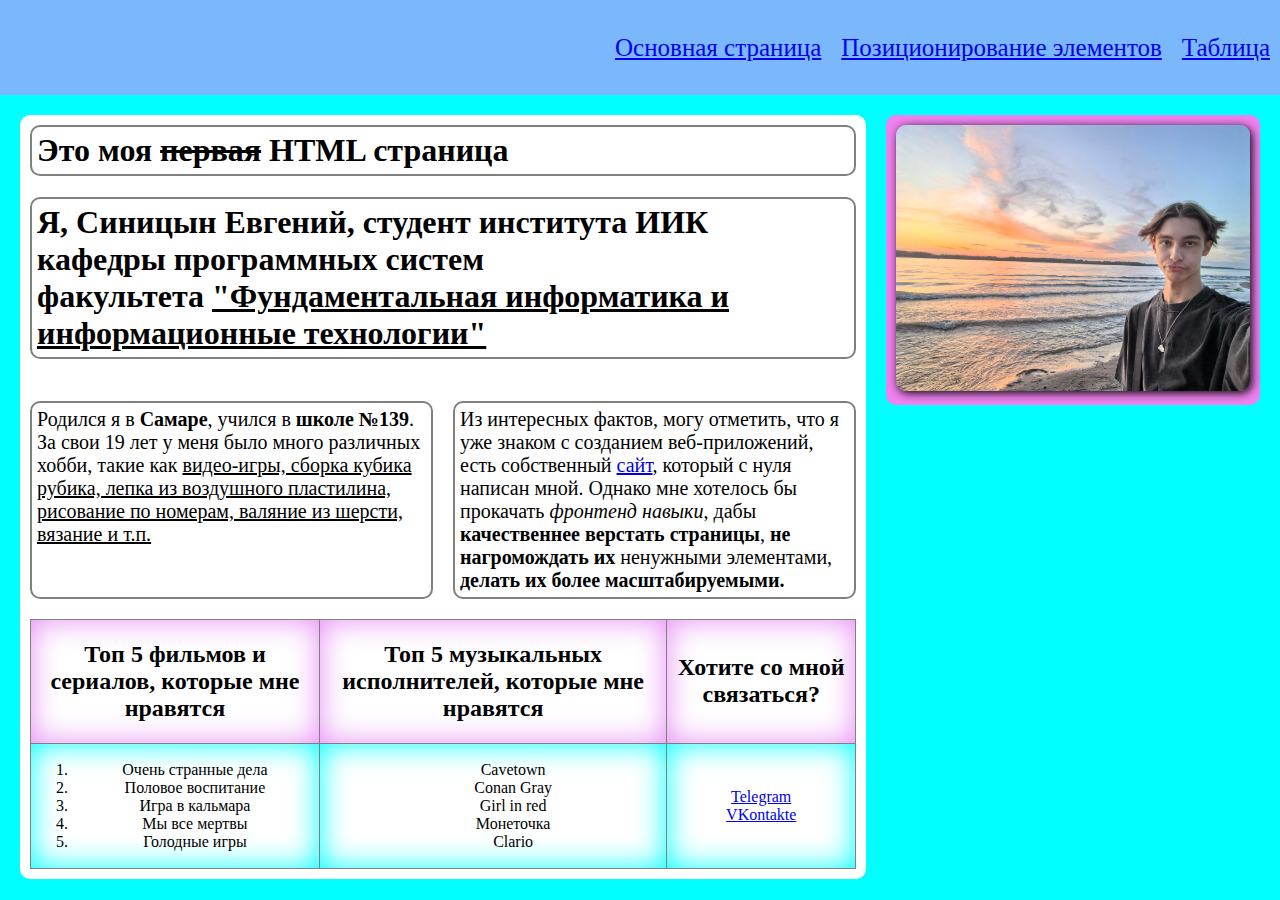
<file: lab/templates/index.html>
<!DOCTYPE html>
<html lang="en">
<head>
    <meta charset="UTF-8">
    <meta name="viewport" content="width=device-width, initial-scale=1.0">
    <title>Лабораторная работа 1</title>
    <link rel="stylesheet" href="../css/style.css">
    <link rel="stylesheet" href="../css/header.css">
</head>
<body>
    <div class="header">
        <a href="index.html">Основная страница</a>
        <a href="page2.html">Позиционирование элементов</a>
        <a href="table.html">Таблица</a>
    </div>
    <div class="content">
        <div class="content-left">
            <h1 class="border-text" style="margin-top: 0;">Это моя <del>первая</del> HTML страница</h1>
            <h1 class="border-text">Я, <b>Синицын Евгений</b>, студент института ИИК<br> кафедры программных систем<br> 
                факультета <u>"Фундаментальная информатика и информационные технологии"</u></h1>
            <div style="display: flex; clear: both;">
                <p class="border-text" style="display: inline-block; width: 50%; margin-right: 10px;">Родился я в <b>Самаре</b>, учился в <b>школе №139</b>. За свои 19 лет у меня было много различных хобби, 
                    такие как <u>видео-игры, сборка кубика рубика, лепка из воздушного пластилина, рисование по номерам, валяние из шерсти, вязание и т.п.</u></p>
                <p class="border-text" style="display: inline-block; width: 50%; margin-left: 10px;">Из интересных фактов, могу отметить, что я уже знаком с созданием веб-приложений, 
                    есть собственный <a href="https://warer.ru/">сайт</a>, который с нуля написан мной. 
                    Однако мне хотелось бы прокачать <i>фронтенд навыки</i>, 
                    дабы <b>качественнее верстать страницы</b>, <b>не нагромождать их</b> ненужными элементами, <b>делать их более масштабируемыми.</b></p>
            
            </div>
            <table>
                <tr>
                    <th><h2>Топ 5 фильмов и сериалов, которые мне нравятся</h2></td>
                    <th><h2>Топ 5 музыкальных исполнителей, которые мне нравятся</h2></td>
                    <th><h2>Хотите со мной связаться?</h2></td>
                </tr>
                <tr>
                    <td>
                        <ol>
                            <li>Очень странные дела</li>
                            <li>Половое воспитание</li>
                            <li>Игра в кальмара</li>
                            <li>Мы все мертвы</li>
                            <li>Голодные игры</li>
                        </ol>
                    </td>
                    <td>
                        <ul>
                            <li>Cavetown</li>
                            <li>Conan Gray</li>
                            <li>Girl in red</li>
                            <li>Монеточка</li>
                            <li>Clario</li>
                        </ul>
                    </td>
                    <td>
                        <div><a href="https://t.me/evgeniy_warer">Telegram</a></div>
                        <div><a href="https://vk.com/evvgeenii">VKontakte</a></div>
                    </td>
                </tr>
            </table>
        </div>
        <div class="content-right">
            <img src="../img/avatar.jpg">
        </div>
    </div>
    
    
</body>
</html>
</file>
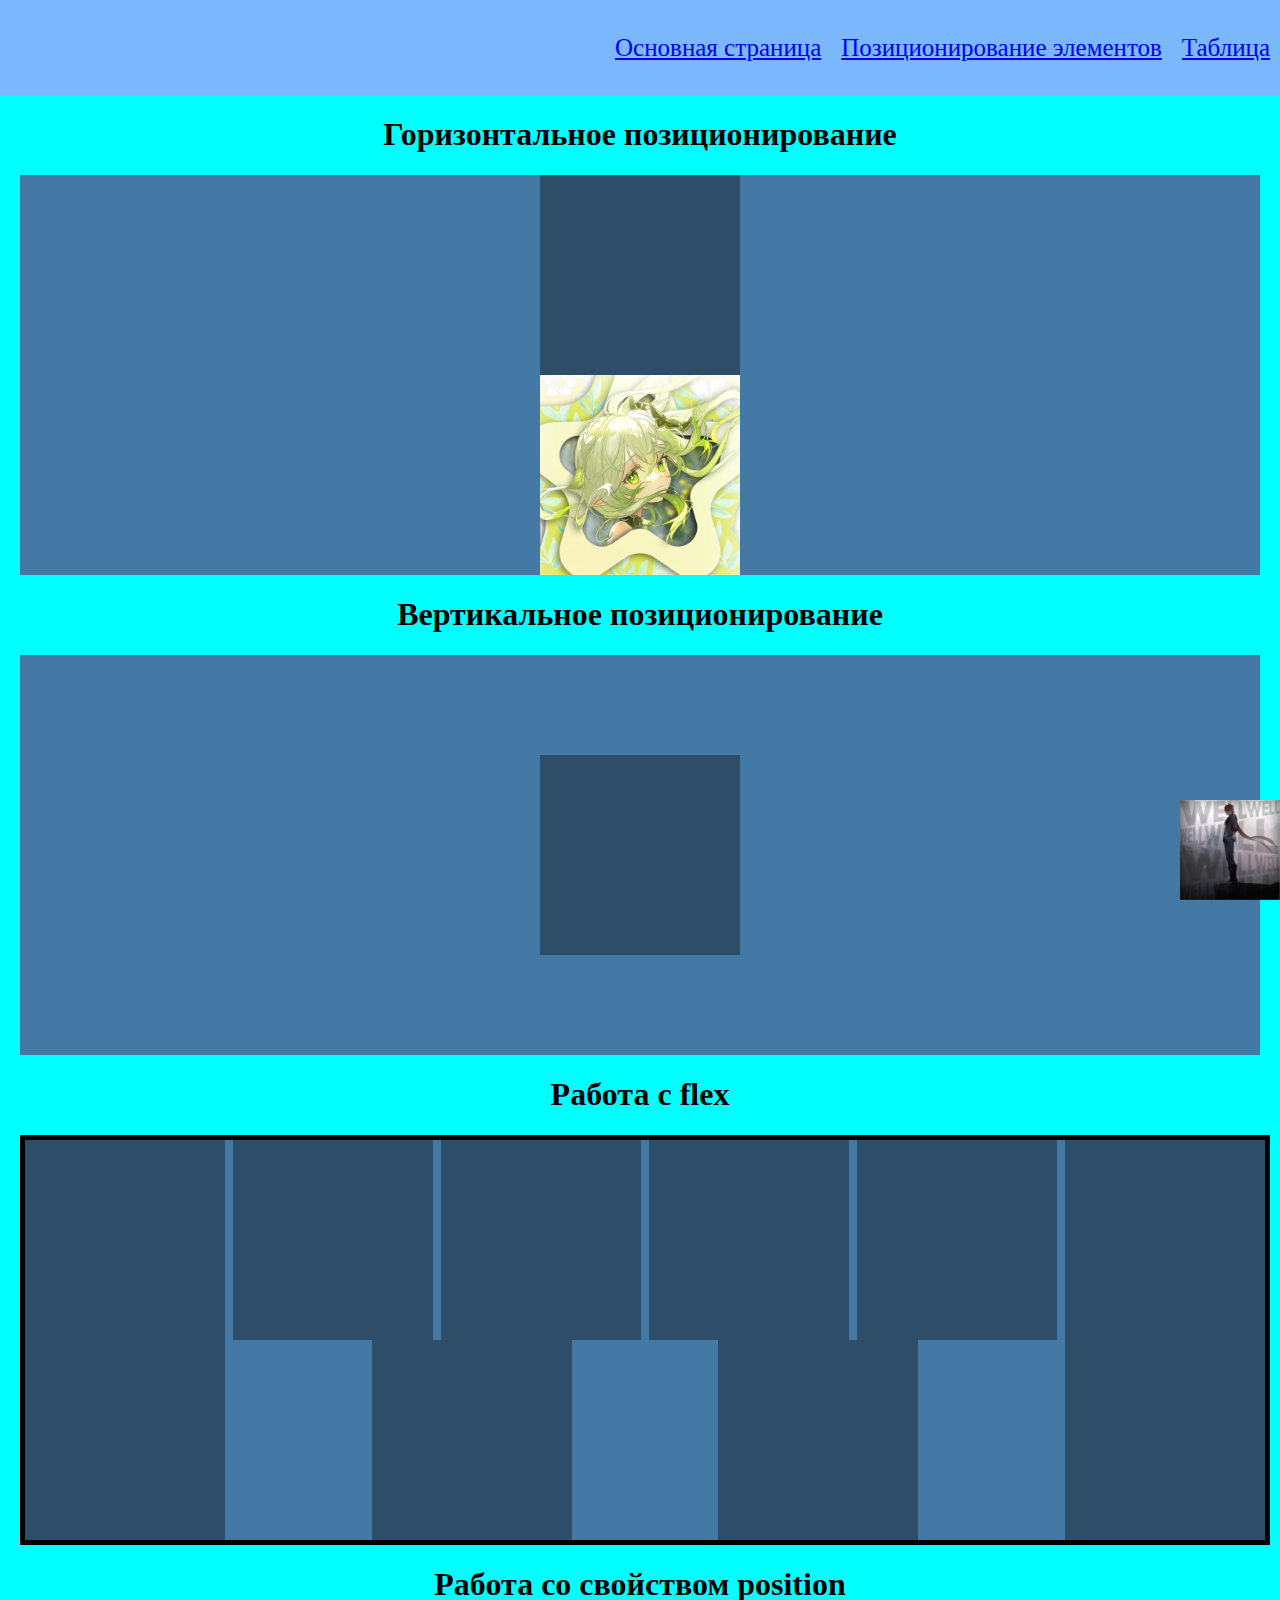
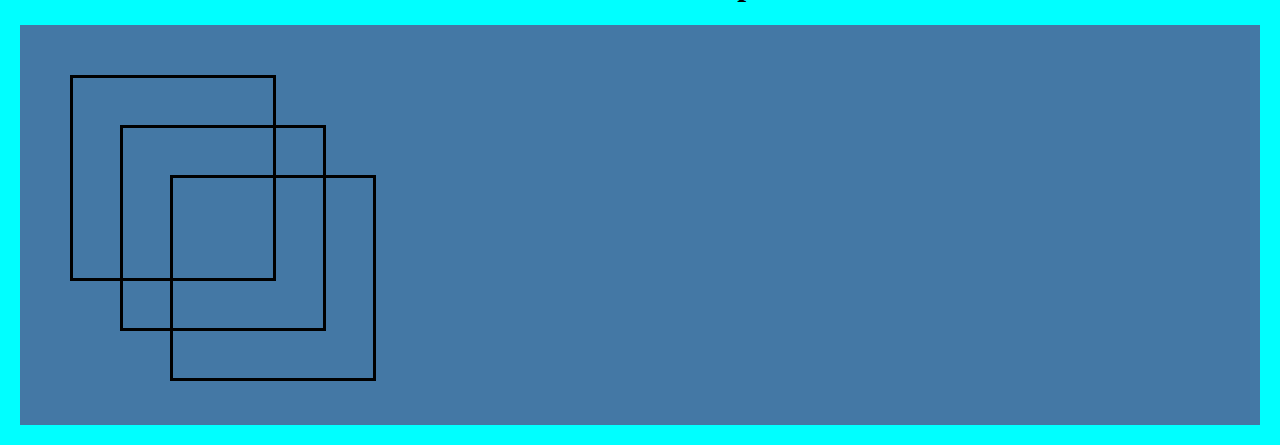
<file: lab/templates/page2.html>
<!DOCTYPE html>
<html lang="en">
<head>
    <meta charset="UTF-8">
    <meta name="viewport" content="width=device-width, initial-scale=1.0">
    <title>Document</title>
    <link rel="stylesheet" href="../css/style.css">
    <link rel="stylesheet" href="../css/header.css">
</head>
<body>
    <div class="header">
        <a href="index.html">Основная страница</a>
        <a href="page2.html">Позиционирование элементов</a>
        <a href="table.html">Таблица</a>
    </div>
    <div class="content2">
        <div class="text_div"><h1>Горизонтальное позиционирование</h1></div>
        <div class="container">
            <div class="block"></div>
            <img src="../img/2-5.jpg">
        </div>
        <div class="text_div"><h1>Вертикальное позиционирование</h1></div>
        <div class="container-2">
            <div class="block-2"></div>
        </div>
        <div class="text_div"><h1>Работа с flex</h1></div>
        <div class="container-3">
            <div class="block-3"></div>
            <div class="block-3"></div>
            <div class="block-3"></div>
            <div class="block-3"></div>
            <div class="block-3"></div>
            <div class="block-3"></div>
            <div class="block-3"></div>
            <div class="block-3"></div>
            <div class="block-3"></div>
            <div class="block-3"></div>
        </div>
        <div class="text_div"><h1>Работа со свойством position</h1></div>
        <div class="container-4">
            <div class="block-4" style="top: 50px; left: 50px;"></div>
            <div class="block-4" style="top: 100px; left: 100px;"></div>
            <div class="block-4" style="top: 150px; left: 150px;"></div>
        </div>
    </div>
    <img src="../img/2-4.jpg" style="position: fixed; bottom: 0; right: 0; width: 100px; height: 100px;">
</body>
</html>
</file>
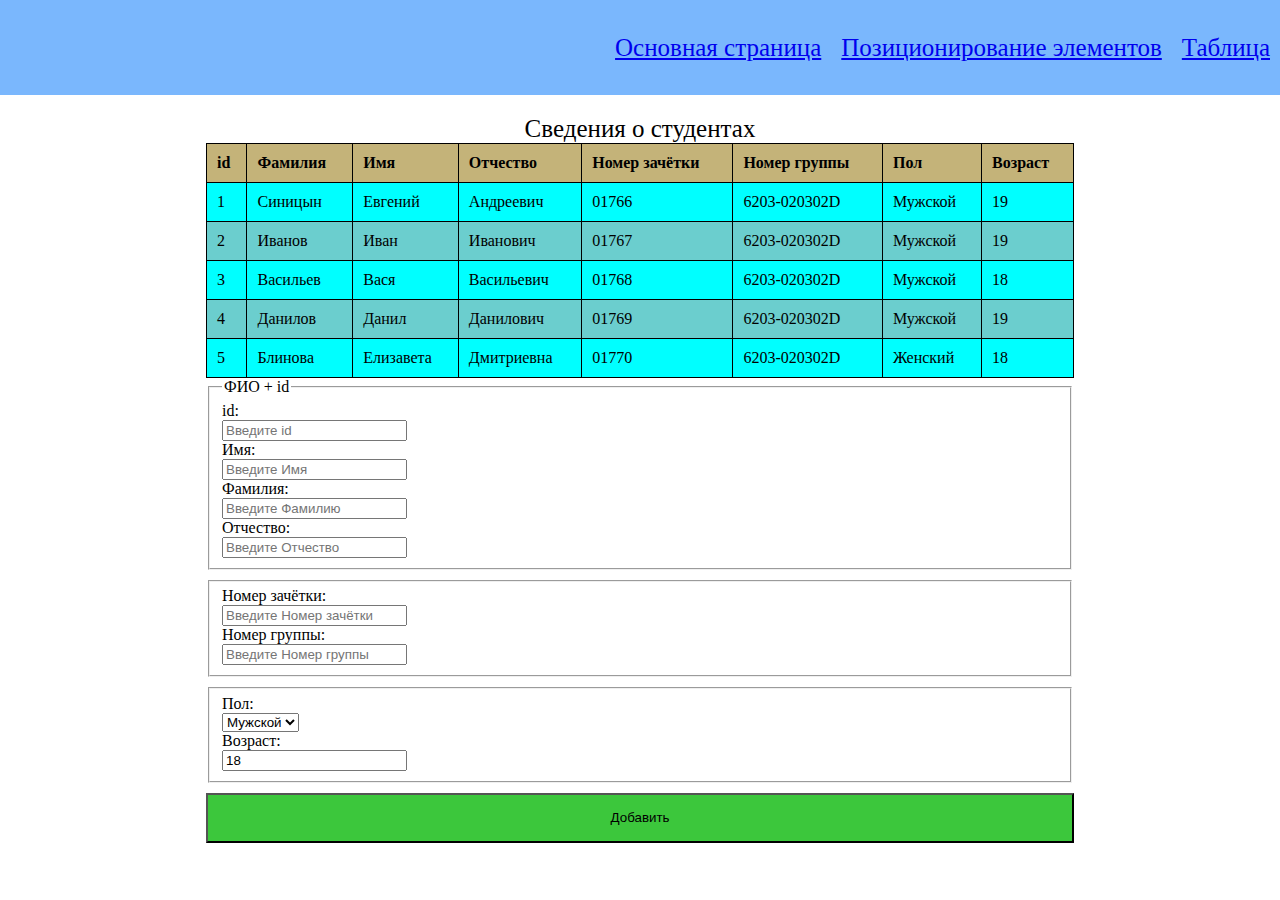
<file: lab/templates/table.html>
<!DOCTYPE html>
<html lang="en">
<head>
    <meta charset="UTF-8">
    <meta name="viewport" content="width=device-width, initial-scale=1.0">
    <title>Document</title>
    <link rel="stylesheet" href="../css/table.css">
    <link rel="stylesheet" href="../css/header.css">
</head>
<body>
    <div class="header">
        <a href="index.html">Основная страница</a>
        <a href="page2.html">Позиционирование элементов</a>
        <a href="table.html">Таблица</a>
    </div>
    
    <div class="table_wrapper">
        
        <table>
            <caption>Сведения о студентах</caption>
            <tr style="background-color: rgb(196, 179, 121);">
                <th>id</th>
                <th>Фамилия</th>
                <th>Имя</th>
                <th>Отчество</th>
                <th>Номер зачётки</th>
                <th>Номер группы</th>
                <th>Пол</th>
                <th>Возраст</th>
            </tr>
            <tr>
                <td>1</td>
                <td>Синицын</td>
                <td>Евгений</td>
                <td>Андреевич</td>
                <td>01766</td>
                <td>6203-020302D</td>
                <td>Мужской</td>
                <td>19</td>
            </tr>
            <tr>
                <td>2</td>
                <td>Иванов</td>
                <td>Иван</td>
                <td>Иванович</td>
                <td>01767</td>
                <td>6203-020302D</td>
                <td>Мужской</td>
                <td>19</td>
            </tr>
            <tr>
                <td>3</td>
                <td>Васильев</td>
                <td>Вася</td>
                <td>Васильевич</td>
                <td>01768</td>
                <td>6203-020302D</td>
                <td>Мужской</td>
                <td>18</td>
            </tr>
            <tr>
                <td>4</td>
                <td>Данилов</td>
                <td>Данил</td>
                <td>Данилович</td>
                <td>01769</td>
                <td>6203-020302D</td>
                <td>Мужской</td>
                <td>19</td>
            </tr>
            <tr>
                <td>5</td>
                <td>Блинова</td>
                <td>Елизавета</td>
                <td>Дмитриевна</td>
                <td>01770</td>
                <td>6203-020302D</td>
                <td>Женский</td>
                <td>18</td>
            </tr>
        </table>
        <form id="form">
            <fieldset>
                <legend>ФИО + id</legend>
                <label for="id">id:</label>
                <input type="number" name="id" id="id" placeholder="Введите id">
                <label for="name">Имя:</label>
                <input type="text" name="name" id="name" placeholder="Введите Имя">
                <label for="surname">Фамилия:</label>
                <input type="text" name="surname" id="surname" placeholder="Введите Фамилию">
                <label for="third_name">Отчество:</label>
                <input type="text" name="third_name" id="third_name" placeholder="Введите Отчество">
            </fieldset>
            
            <fieldset>
                <label for="card">Номер зачётки:</label>
                <input type="number" name="card" id="card" placeholder="Введите Номер зачётки">
                <label for="group">Номер группы:</label>
                <input type="text" name="group" id="group" placeholder="Введите Номер группы">
            </fieldset>
            
            <fieldset>
                <label for="gender">Пол:</label>
                <select id="gender" name="gender">
                    <option>Мужской</option>
                    <option>Женский</option>
                </select>
                <label for="old">Возраст:</label>
                <input type="number" value="18" name="old" id="old">
            </fieldset>
            <input type="submit" value="Добавить" style="width: 100%; height: 50px; background-color: rgb(60, 199, 60);">
        </form>
    </div>
    
</body>
</html>
</file>
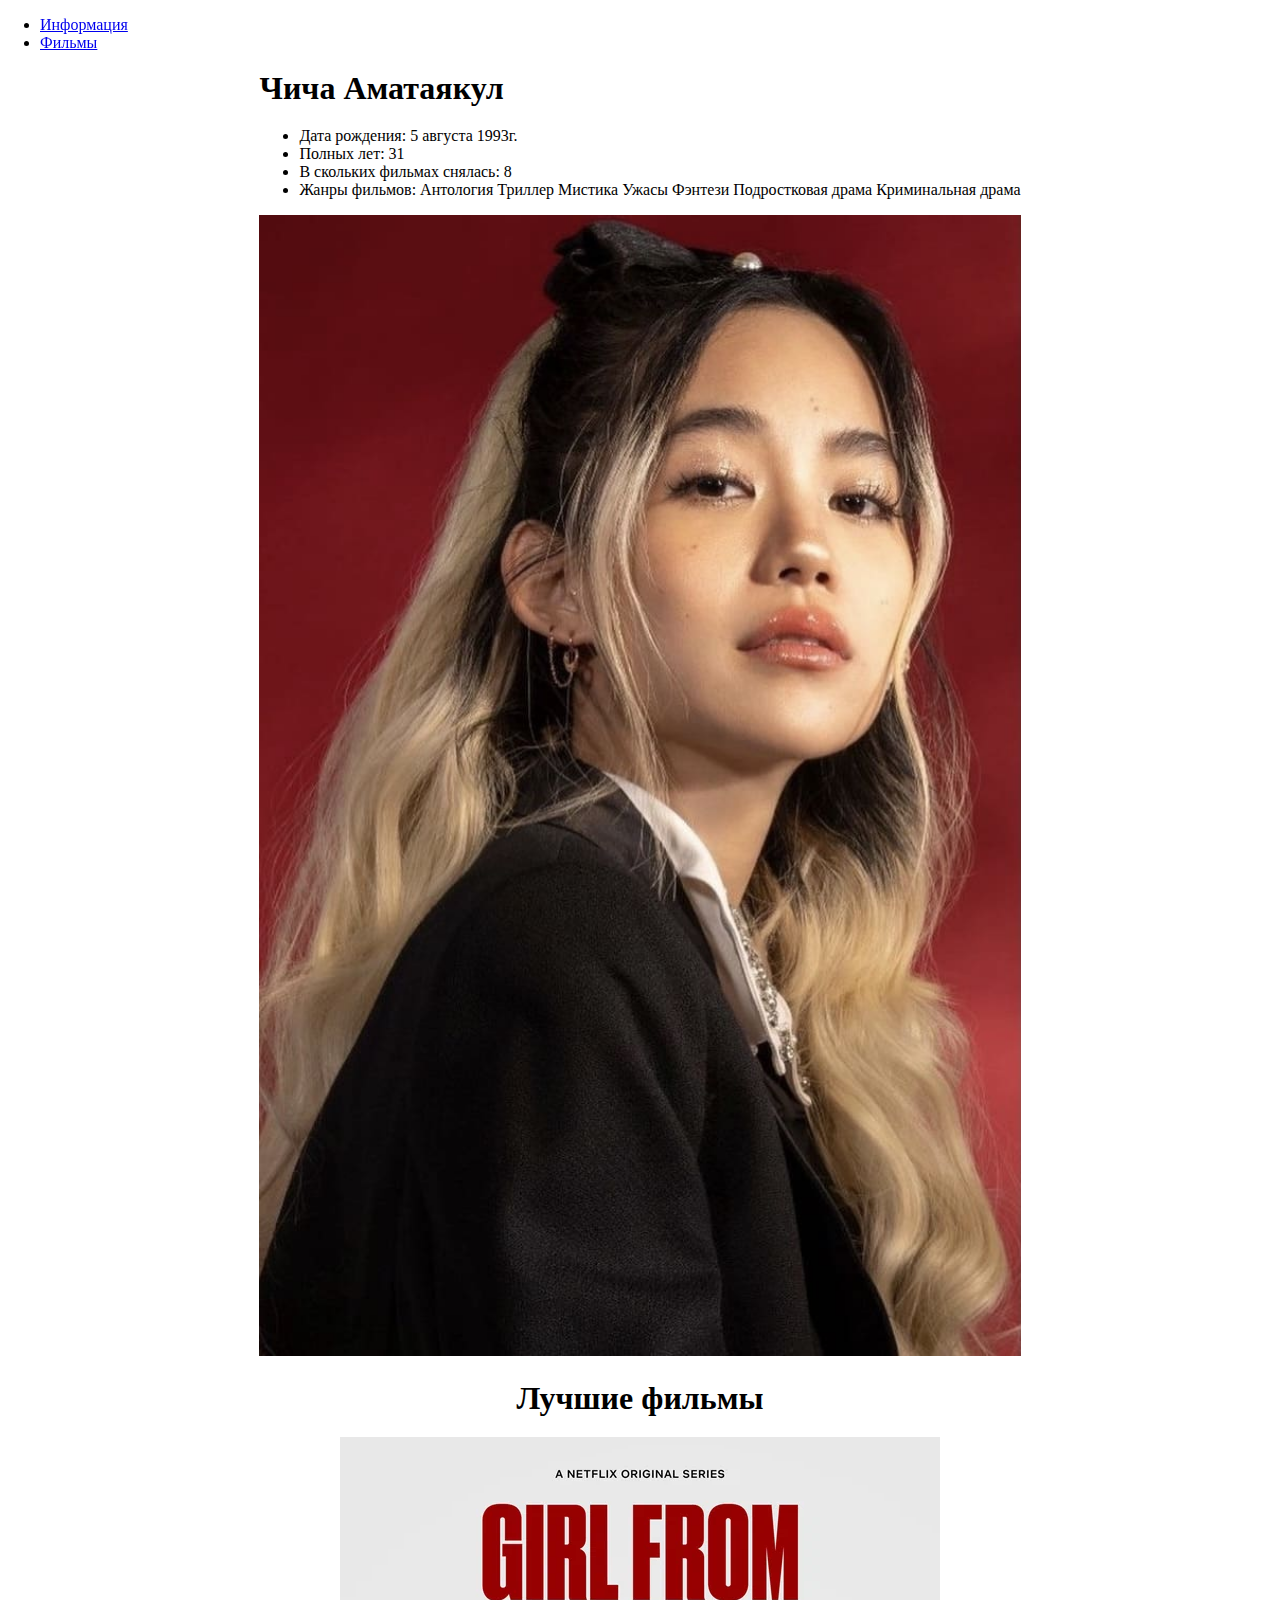
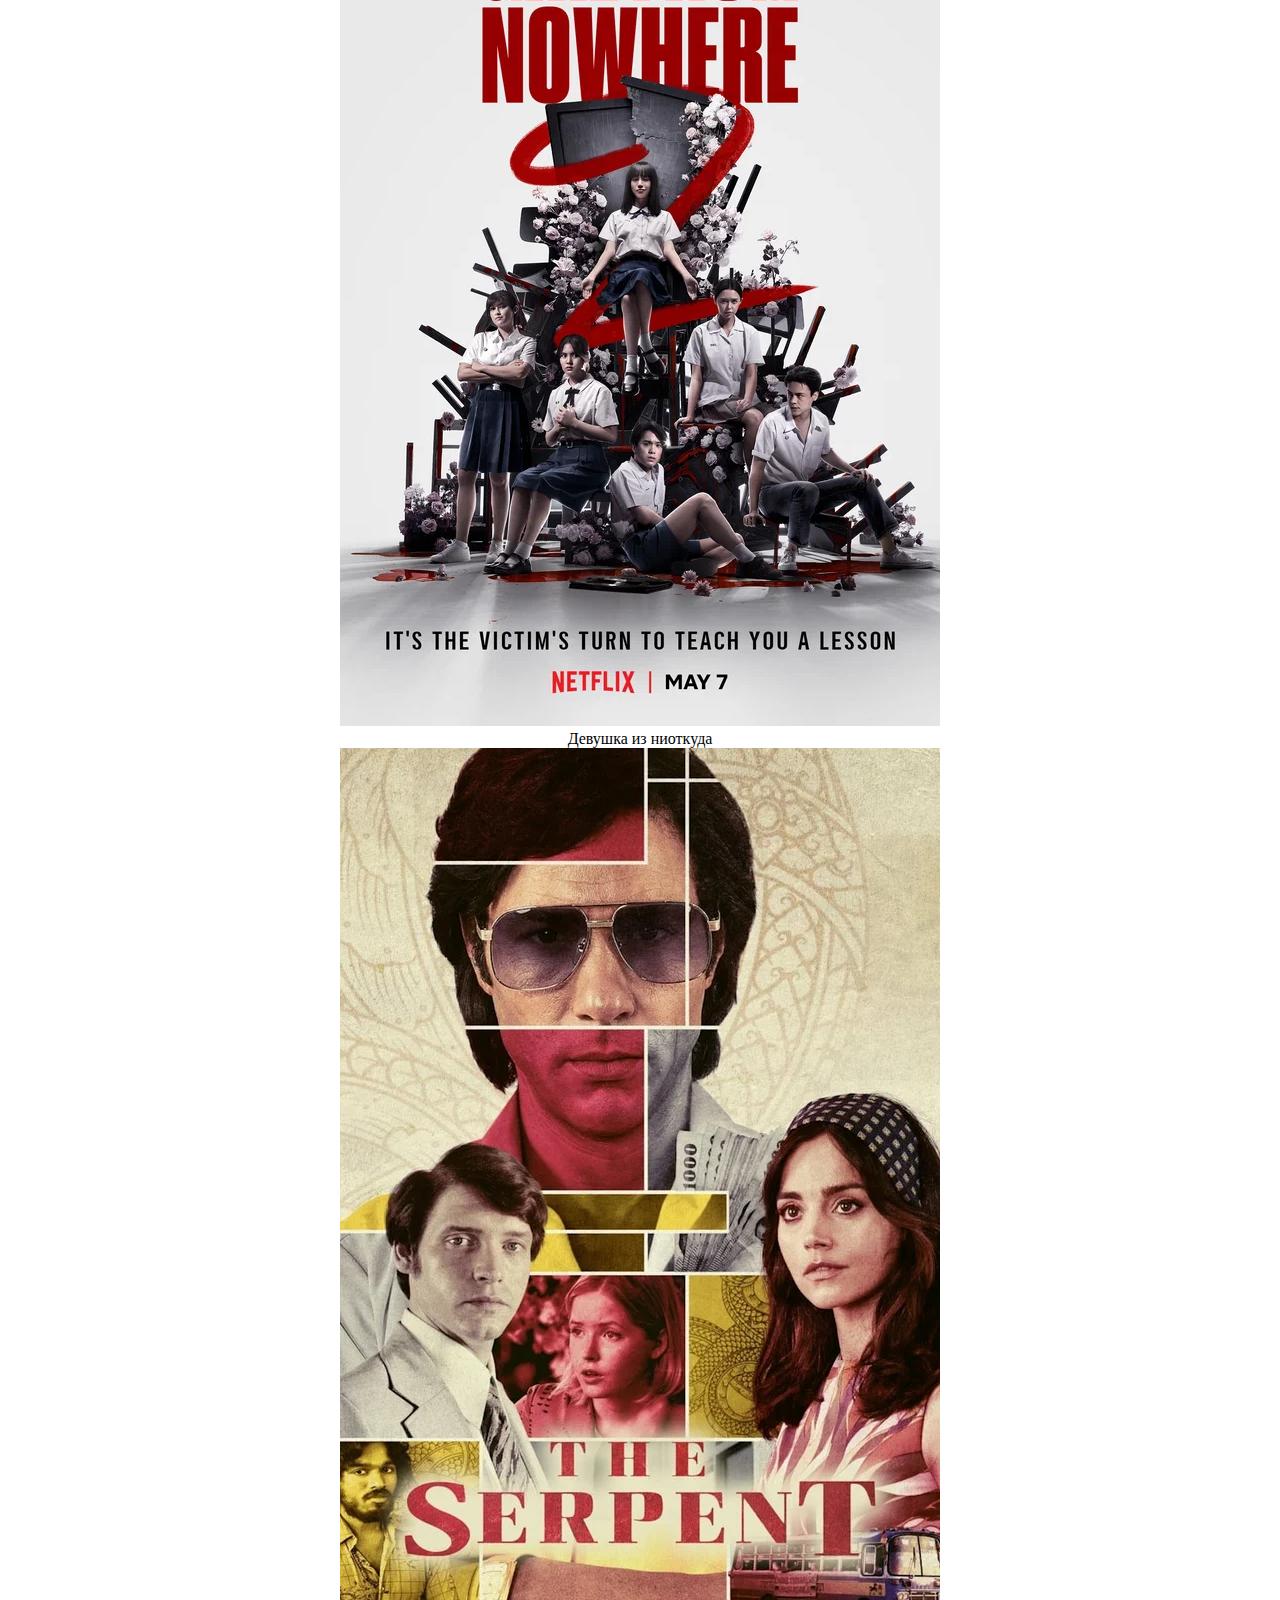
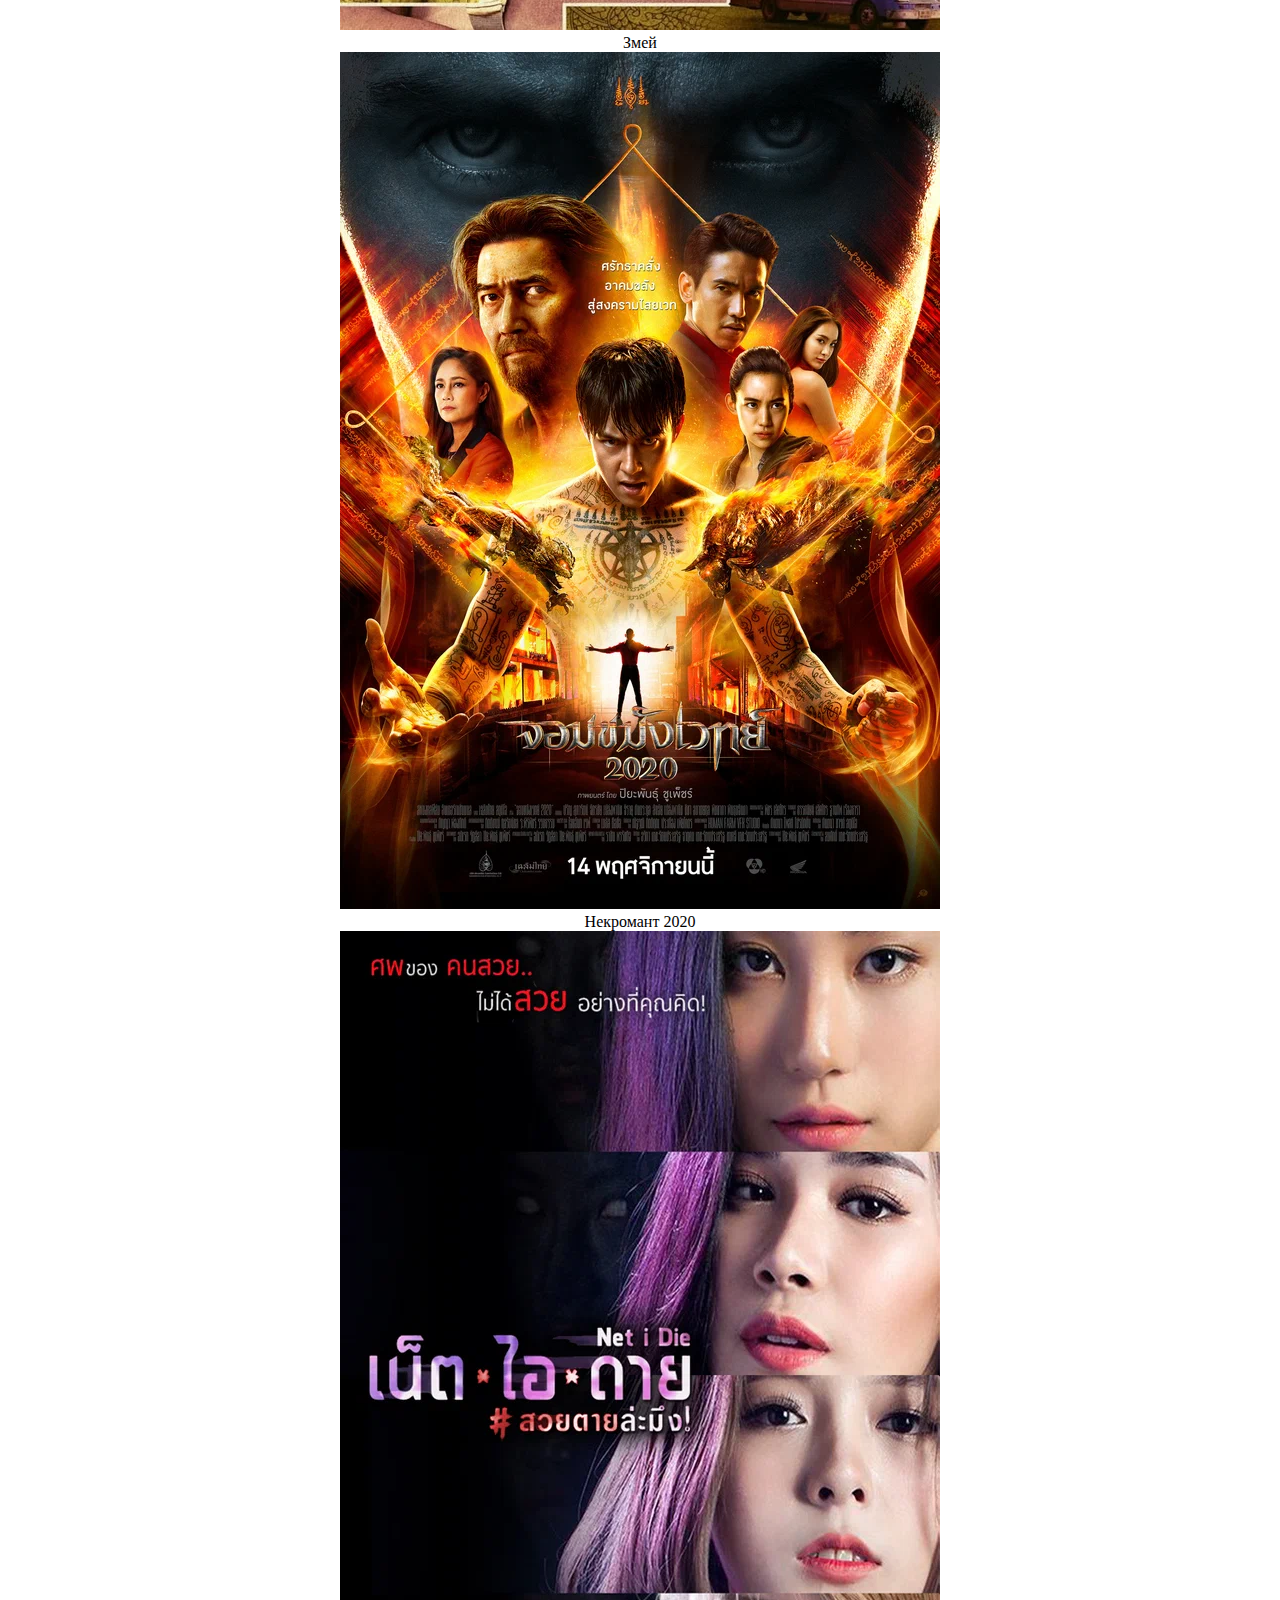
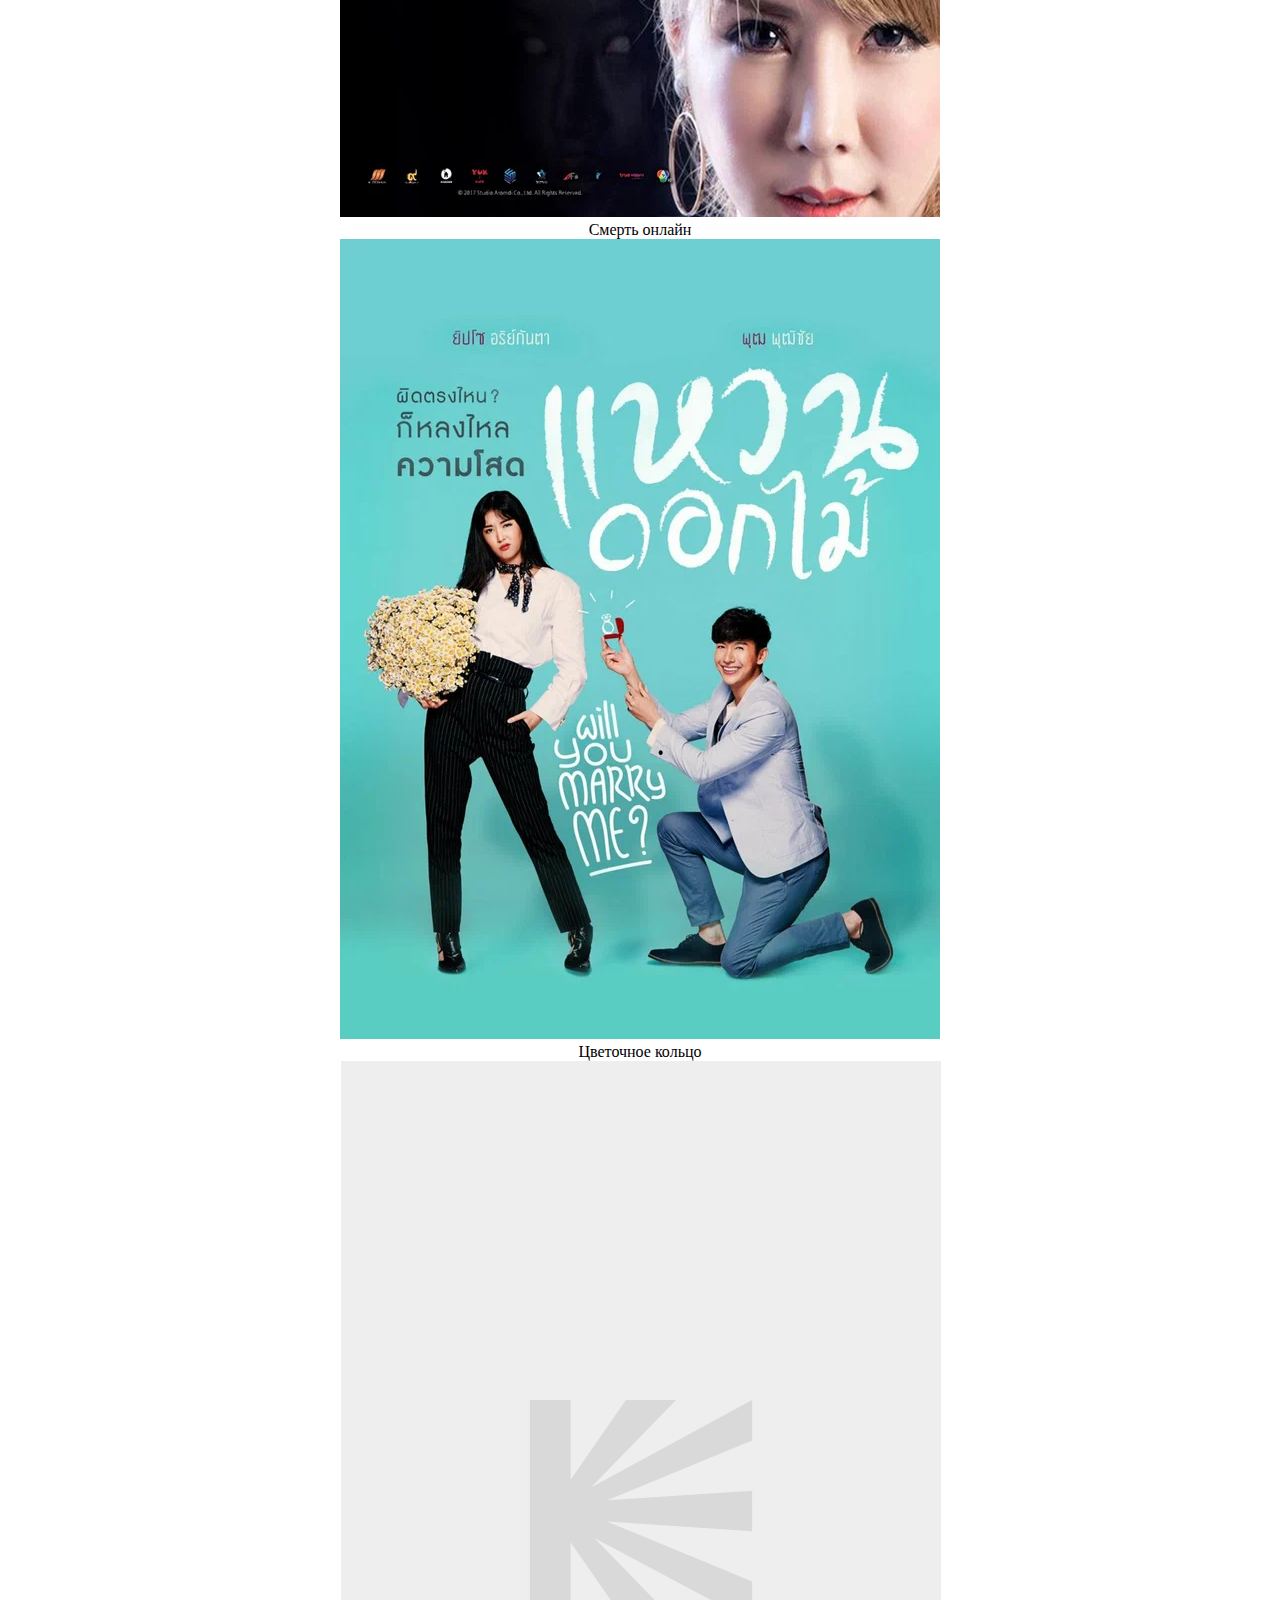
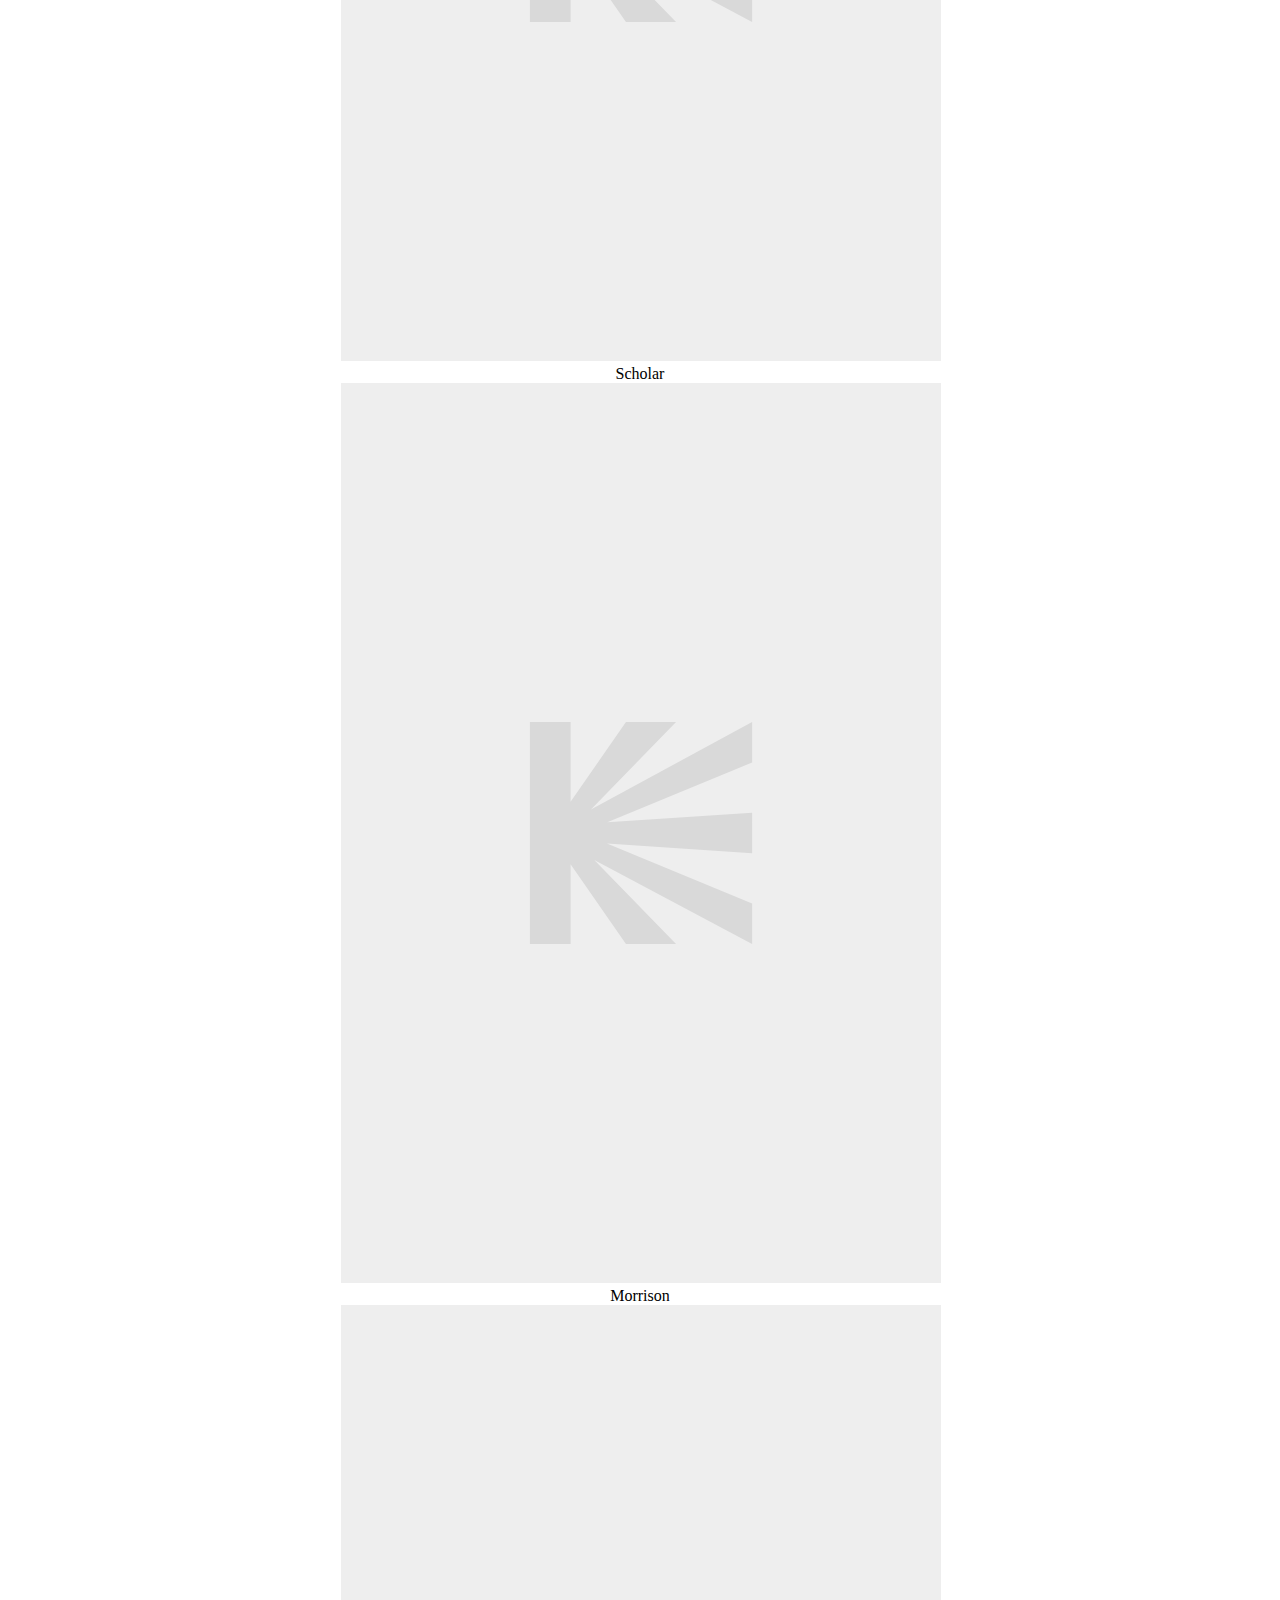
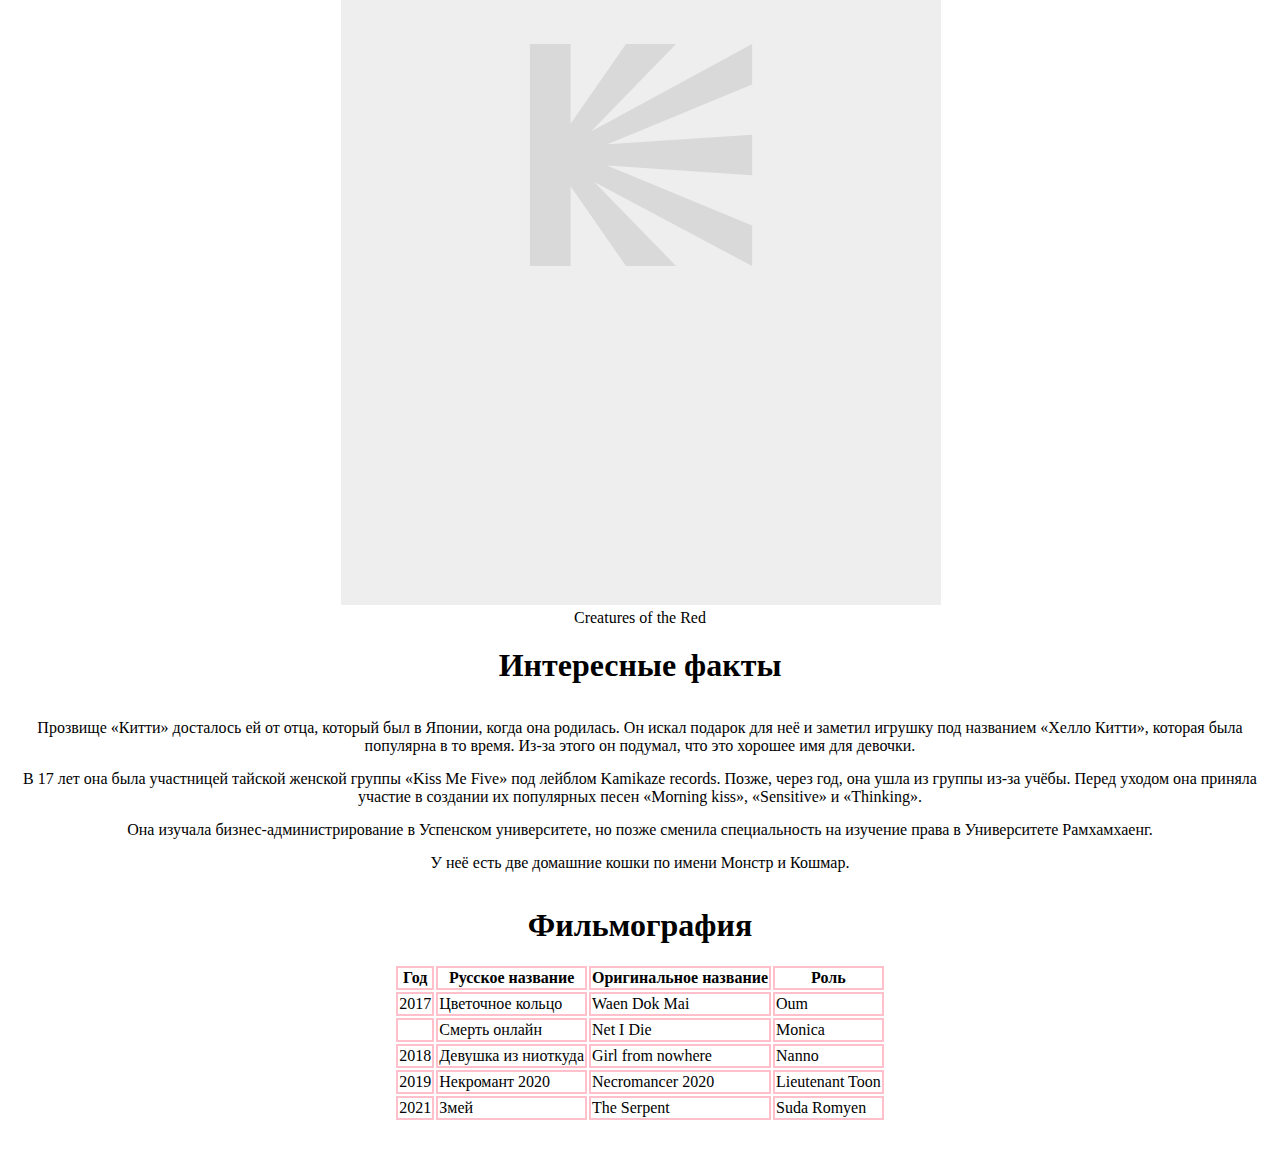
<file: new_project/templates/films.html>
<!DOCTYPE html>
<html lang="en">
<head>
    <meta charset="UTF-8">
    <meta name="viewport" content="width=device-width, initial-scale=1.0">
    <title>Document</title>
    <link href="https://cdn.jsdelivr.net/npm/bootstrap@5.3.2/dist/css/bootstrap.min.css" rel="stylesheet" integrity="sha384-T3c6CoIi6uLrA9TneNEoa7RxnatzjcDSCmG1MXxSR1GAsXEV/Dwwykc2MPK8M2HN" crossorigin="anonymous">
    <link rel="stylesheet" href="../css/films.css">
</head>
<body style="margin-left: 0;">
    <div id="nav-top" class="navbar navbar-expand-sm justify-content-center bg-info">
        <ul class="navbar-nav">
            <li class="nav-item"><a href="../templates/info.html" class="nav-link">Информация</a></li>
            <li class="nav-item"><a href="../templates/films.html" class="nav-link active">Фильмы</a></li>
        </ul>
    </div>
    <div class="container-fluid">
        <div class="row">
            <div class="col-md-6">
                <h1>Чича Аматаякул</h1>
                <ul>
                    <li>Дата рождения: 5 августа 1993г.</li>
                    <li>Полных лет: 31</li>
                    <li>В скольких фильмах снялась: 8</li>
                    <li>Жанры фильмов: Антология
                        Триллер
                        Мистика
                        Ужасы
                        Фэнтези
                        Подростковая драма
                        Криминальная драма</li>
                </ul>
            </div>
            <div class="col-md-6">
                <img src="../img/avatars/1.jpg" style="width: 100%;">
            </div>
        </div>
    </div>
    <h1>Лучшие фильмы</h1>
    <div class="container-fluid">
        <div class="row">
            <div class="col-md-3">
                <div class="card">
                    <img class="card-img-top" src="../img/posters/girl_from_nowhere.webp">
                    <div class="card-header">
                        <div class="card-text" style="text-align: center;">Девушка из ниоткуда</div>
                    </div>
                </div>
            </div>
            <div class="col-md-3">
                <div class="card">
                    <img class="card-img-top" src="../img/posters/serpent.webp">
                    <div class="card-header">
                        <div class="card-text" style="text-align: center;">Змей</div>
                    </div>
                </div>
            </div>
            <div class="col-md-3">
                <div class="card">
                    <img class="card-img-top" src="../img/posters/Necromancer.webp">
                    <div class="card-header">
                        <div class="card-text" style="text-align: center;">Некромант 2020</div>
                    </div>
                </div>
            </div>
            <div class="col-md-3">
                <div class="card">
                    <img class="card-img-top" src="../img/posters/die_online.webp">
                    <div class="card-header">
                        <div class="card-text" style="text-align: center;">Смерть онлайн</div>
                    </div>
                </div>
            </div>
            <div class="col-md-3">
                <div class="card">
                    <img class="card-img-top" src="../img/posters/flower_ring.webp">
                    <div class="card-header">
                        <div class="card-text" style="text-align: center;">Цветочное кольцо</div>
                    </div>
                </div>
            </div>
            <div class="col-md-3">
                <div class="card">
                    <img class="card-img-top" src="../img/posters/blank.svg">
                    <div class="card-header">
                        <div class="card-text" style="text-align: center;">Scholar</div>
                    </div>
                </div>
            </div>
            <div class="col-md-3">
                <div class="card">
                    <img class="card-img-top" src="../img/posters/blank.svg">
                    <div class="card-header">
                        <div class="card-text" style="text-align: center;">Morrison</div>
                    </div>
                </div>
            </div>
            <div class="col-md-3">
                <div class="card">
                    <img class="card-img-top" src="../img/posters/blank.svg">
                    <div class="card-header">
                        <div class="card-text" style="text-align: center;">Creatures of the Red</div>
                    </div>
                </div>
            </div>
        </div>
    </div>
    <h1>Интересные факты</h1>
    <div class="container-fluid">
        <div class="row facts">
            <div class="col-md-6 col-lg-3">Прозвище «Китти» досталось ей от отца, который был в Японии, когда она родилась. Он искал подарок для неё и заметил игрушку под названием «Хелло Китти», которая была популярна в то время. Из-за этого он подумал, что это хорошее имя для девочки.</div>
            <div class="col-md-6 col-lg-3 d-phone-none">В 17 лет она была участницей тайской женской группы «Kiss Me Five» под лейблом Kamikaze records. Позже, через год, она ушла из группы из-за учёбы. Перед уходом она приняла участие в создании их популярных песен «Morning kiss», «Sensitive» и «Thinking».</div>
            <div class="col-md-6 col-lg-3 d-phone-none">Она изучала бизнес-администрирование в Успенском университете, но позже сменила специальность на изучение права в Университете Рамхамхаенг.</div>
            <div class="col-md-6 col-lg-3">У неё есть две домашние кошки по имени Монстр и Кошмар.</div>
        </div>
    </div>
    <h1>Фильмография</h1>
    <table class="container-fluid">
        <tr class="row">
            <th class="col-2">Год</th>
            <th class="col-4">Русское название</th>
            <th class="col-4">Оригинальное название</th>
            <th class="col-2">Роль</th>
        </tr>
        <tr class="row">
            <td class="col-2">2017</td>
            <td class="col-4">Цветочное кольцо</td>
            <td class="col-4">Waen Dok Mai</td>
            <td class="col-2">Oum</td>
        </tr>
        <tr class="row">
            <td class="col-2"></td>
            <td class="col-4">Смерть онлайн</td>
            <td class="col-4">Net I Die</td>
            <td class="col-2">Monica</td>
        </tr>
        <tr class="row">
            <td class="col-2">2018</td>
            <td class="col-4">Девушка из ниоткуда</td>
            <td class="col-4">Girl from nowhere</td>
            <td class="col-2">Nanno</td>
        </tr>
        <tr class="row">
            <td class="col-2">2019</td>
            <td class="col-4">Некромант 2020</td>
            <td class="col-4">Necromancer 2020</td>
            <td class="col-2">Lieutenant Toon</td>
        </tr>
        <tr class="row">
            <td class="col-2">2021</td>
            <td class="col-4">Змей</td>
            <td class="col-4">The Serpent</td>
            <td class="col-2">Suda Romyen</td>
        </tr>
    </table>

    <script src="https://cdn.jsdelivr.net/npm/bootstrap@5.3.2/dist/js/bootstrap.bundle.min.js"></script>
</body>
</html>
</file>
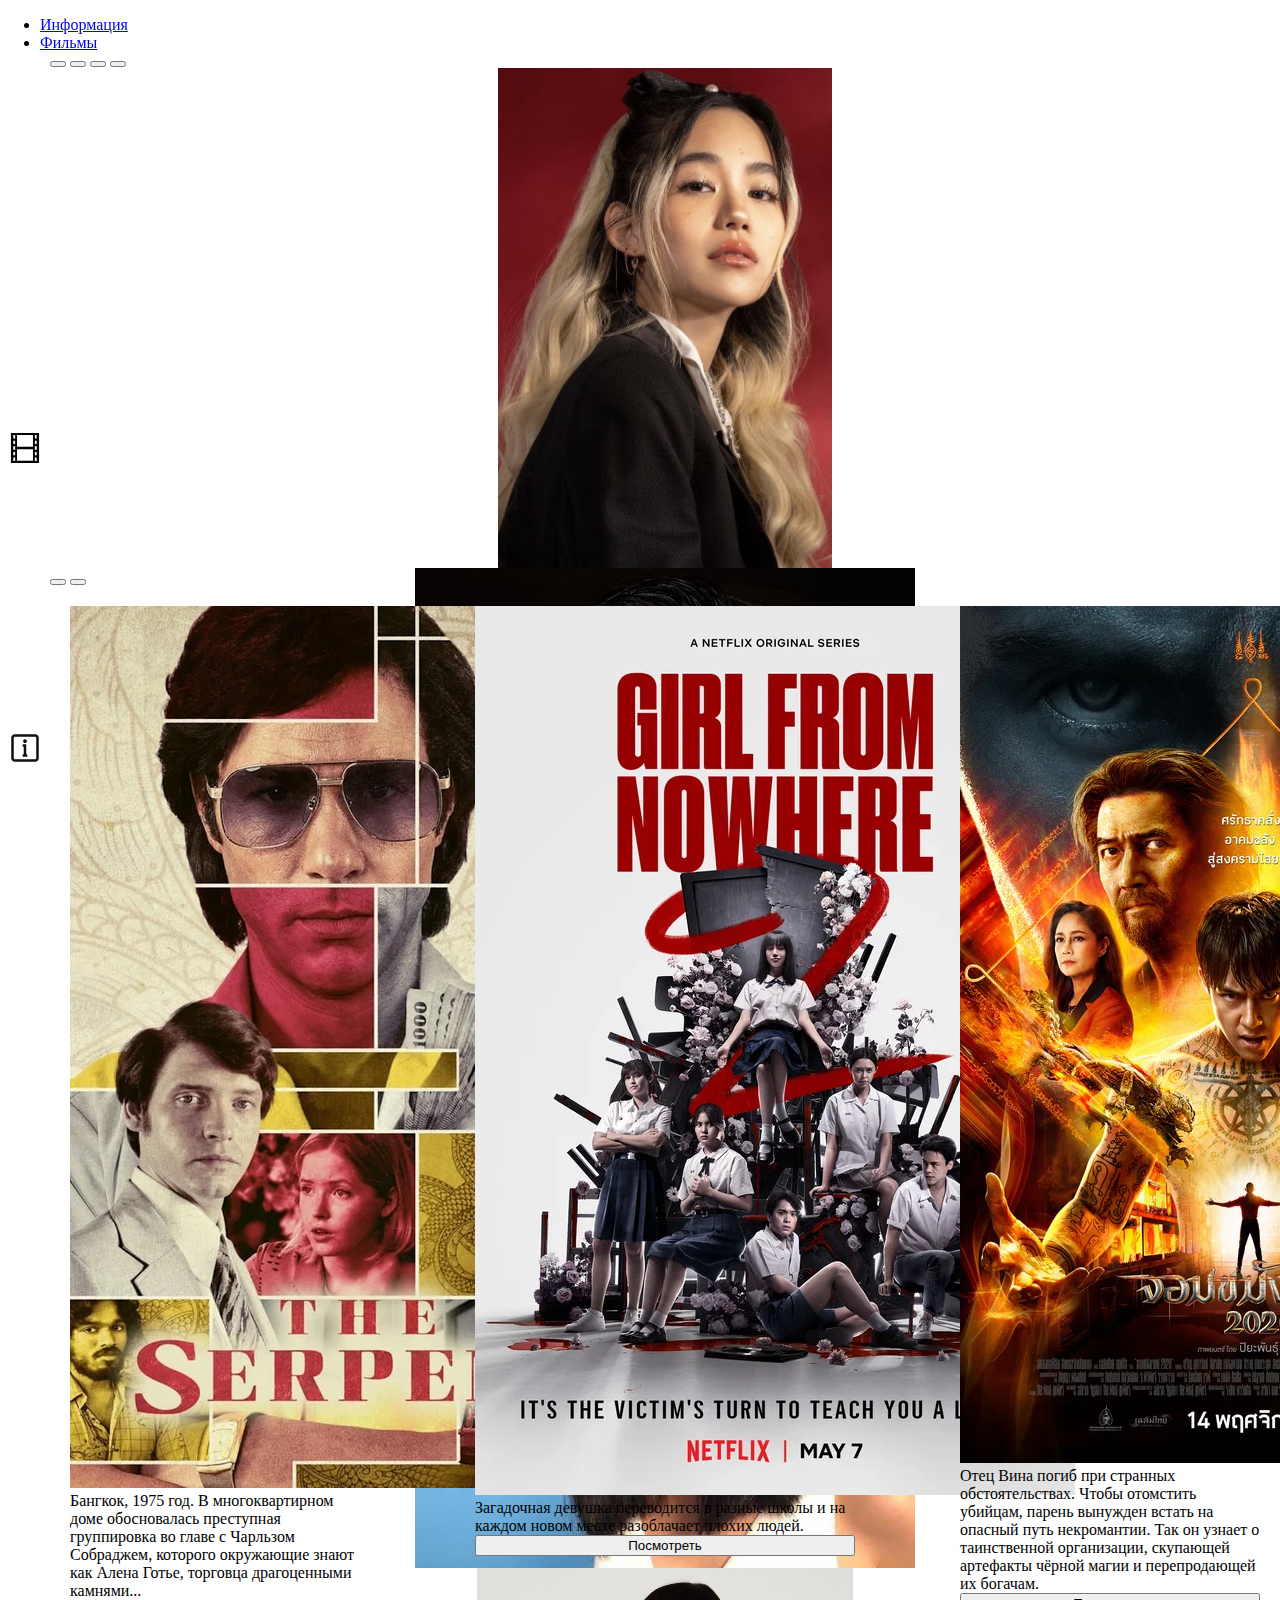
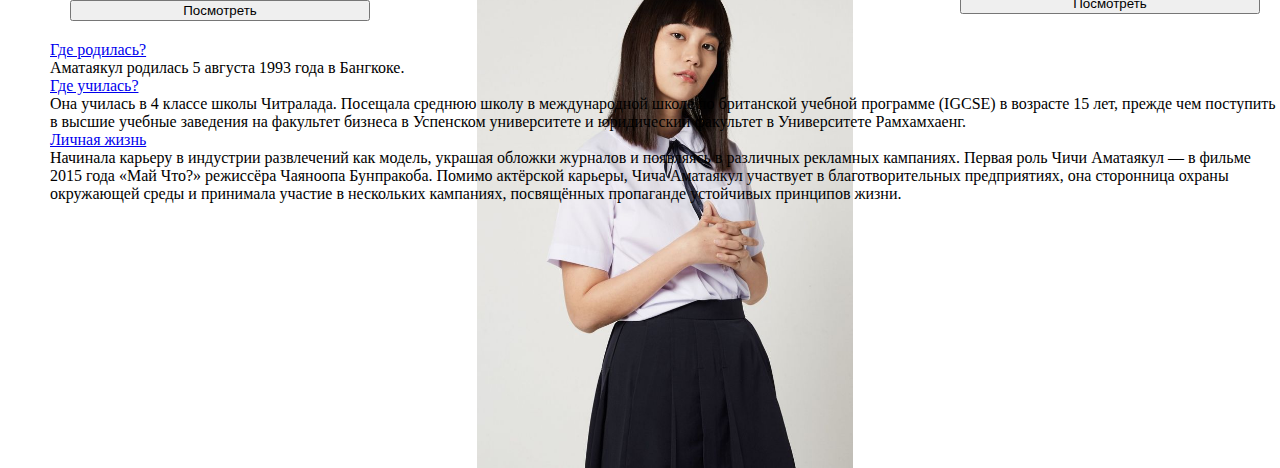
<file: new_project/templates/info.html>
<!DOCTYPE html>
<html lang="en">
<head>
    <meta charset="UTF-8">
    <meta name="viewport" content="width=device-width, initial-scale=1.0">
    <title>Document</title>
    <link href="https://cdn.jsdelivr.net/npm/bootstrap@5.3.2/dist/css/bootstrap.min.css" rel="stylesheet" integrity="sha384-T3c6CoIi6uLrA9TneNEoa7RxnatzjcDSCmG1MXxSR1GAsXEV/Dwwykc2MPK8M2HN" crossorigin="anonymous">
    <link rel="stylesheet" href="../css/style.css">
</head>
<body data-bs-spy="scroll"  data-bs-target="#navbar">
    <div id="nav-top" class="navbar navbar-expand-sm justify-content-center bg-info">
        <ul class="navbar-nav">
            <li class="nav-item"><a href="../templates/info.html" class="nav-link active">Информация</a></li>
            <li class="nav-item"><a href="../templates/films.html" class="nav-link">Фильмы</a></li>
        </ul>
    </div>
    <div id="photos" class="carousel slide">
        <div class="carousel-indicators">
            <button type="button" data-bs-target="#photos" class="active" data-bs-slide-to="0"></button>
            <button type="button" data-bs-target="#photos" class="active" data-bs-slide-to="1"></button>
            <button type="button" data-bs-target="#photos" class="active" data-bs-slide-to="2"></button>
            <button type="button" data-bs-target="#photos" class="active" data-bs-slide-to="3"></button>
        </div>
        <div class="carousel-inner justify-content-center bg-black" style="height: 500px; width: 100%;">
            <div class="carousel-item active">
                <div class="carousel-img-wrapper">
                    <img src="../img/avatars/1.jpg">
                </div>
            </div>
            <div class="carousel-item">
                <div class="carousel-img-wrapper">
                    <img src="../img/avatars/2.jpg">
                </div>
            </div>
            <div class="carousel-item">
                <div class="carousel-img-wrapper">
                    <img src="../img/avatars/3.jpg">
                </div>
            </div>
            <div class="carousel-item">
                <div class="carousel-img-wrapper">
                    <img src="../img/avatars/5.jpg">
                </div>
            </div>
        </div>
        <button type="button" class="carousel-control-prev" data-bs-target="#photos" data-bs-slide="prev">
            <span class="carousel-control-prev-icon"></span>
        </button>
        <button type="button" class="carousel-control-next" data-bs-target="#photos" data-bs-slide="next">
            <span class="carousel-control-next-icon"></span>
        </button>
    </div>
    <div id="film_cards" class="card-container">
        <div class="card" style="width: 300px;">
            <img class="card-img-top" src="../img/posters/serpent.webp">
            <div class="card-header">
                <div class="card-text">Бангкок, 1975 год. В многоквартирном доме обосновалась преступная группировка во главе с Чарльзом Собраджем, которого окружающие знают как Алена Готье, торговца драгоценными камнями...</div>
            </div>
            <div class="card-footer">
                <button class="btn btn-info" style="width: 100%;"><a href="https://www.kinopoisk.ru/series/1301790/">Посмотреть</a></button>
            </div>
        </div>
        <div class="card" style="width: 380px;">
            <img class="card-img-top" src="../img/posters/girl_from_nowhere.webp">
            <div class="card-header">
                <div class="card-text">Загадочная девушка переводится в разные школы и на каждом новом месте разоблачает плохих людей.</div>
            </div>
            <div class="card-footer">
                <button class="btn btn-info" style="width: 100%;"><a href="https://www.kinopoisk.ru/series/1187903/">Посмотреть</a></button>
            </div>
        </div>
        <div class="card" style="width: 300px;">
            <img class="card-img-top" src="../img/posters/Necromancer.webp">
            <div class="card-header">
                <div class="card-text">Отец Вина погиб при странных обстоятельствах. Чтобы отомстить убийцам, парень вынужден встать на опасный путь некромантии. Так он узнает о таинственной организации, скупающей артефакты чёрной магии и перепродающей их богачам.</div>
            </div>
            <div class="card-footer">
                <button class="btn btn-info" style="width: 100%;"><a href="https://www.kinopoisk.ru/film/4297398/">Посмотреть</a></button>
            </div>
        </div>
    </div>
    <div id="accordion">
        <div class="card">
            <div class="card-header">
                <a class="btn" data-bs-toggle="collapse" href="#collapse1" data-bs-target="#collapse1">Где родилась?</a>
            </div>
            <div id="collapse1" class="card-body collapse" data-bs-parent="#accordion">
                <div class="card-body">
                    Аматаякул родилась 5 августа 1993 года в Бангкоке.
                </div>
            </div>
        </div>
        <div class="card">
            <div class="card-header">
                <a class="btn" data-bs-toggle="collapse" href="#collapse2" data-bs-target="#collapse2">Где училась?</a>
            </div>
            <div id="collapse2" class="card-body collapse" data-bs-parent="#accordion">
                <div class="card-body">
                    Она училась в 4 классе школы Читралада. Посещала среднюю школу в международной школе по британской учебной программе (IGCSE) в возрасте 15 лет, прежде чем поступить в высшие учебные заведения на факультет бизнеса в Успенском университете и юридический факультет в Университете Рамхамхаенг.
                </div>
            </div>
        </div>
        <div class="card">
            <div class="card-header">
                <a class="btn" data-bs-toggle="collapse" href="#collapse3" data-bs-target="#collapse3">Личная жизнь</a>
            </div>
            <div id="collapse3" class="card-body collapse" data-bs-parent="#accordion">
                <div class="card-body">
                    Начинала карьеру в индустрии развлечений как модель, украшая обложки журналов и появляясь в различных рекламных кампаниях.

                    Первая роль Чичи Аматаякул — в фильме 2015 года «Май Что?» режиссёра Чаяноопа Бунпракоба.
                    Помимо актёрской карьеры, Чича Аматаякул участвует в благотворительных предприятиях, она сторонница охраны окружающей среды и принимала участие в нескольких кампаниях, посвящённых пропаганде устойчивых принципов жизни.
                </div>
            </div>
        </div>
    </div>
    <nav id="navbar" class="navbar navbar-expand-sm bg-info">
        <a href="#photos" class="active"><img src="../svg/carousel.svg"></a>
        <a href="#film_cards"><img src="../svg/film.svg"></a>
        <a href="#accordion"><img src="../svg/info.svg"></a>
    </nav>
    <script src="https://cdn.jsdelivr.net/npm/bootstrap@5.3.2/dist/js/bootstrap.bundle.min.js"></script>
</body>
</html>
</file>
<file: lab/css/style.css>
body {
    background-color: cyan;
    margin: 0;
}
.content-right img {
    width: 100%;
    border-radius: 10px;
    box-shadow: 2px 2px 10px 0px black;
}
h1, h2, h3, h4, h5, h6 {
    font-family: cursive;
}
p {
    font-size: 20px;
}
.border-text {
    padding: 5px;
    border: 2px solid gray;
    border-radius: 10px;
}
table {
    border-collapse: collapse;
}
table, tr, td, th {
    border: 1px solid grey;
}
tr, td, th {
    text-align: center;
}
td {
    box-shadow: 0 0 30px 0 cyan inset;
}
th {
    box-shadow: 0 0 30px 0 rgb(230, 140, 244) inset;
}
ul {
    list-style: none;
}
.content {
    display: flex;
    margin: 20px;
}
.content-left {
    width: 70%;
    background-color: white;
    margin-right: 10px;
}
.content-right {
    width: 30%;
    background-color: violet;
    margin-left: 10px;
    height: fit-content;
}

.content-left, .content-right {
    padding: 10px;
    border-radius: 10px;
}




.container {
    background-color: rgb(68, 120, 165);
    width: 100%;
}
.block {
    width: 200px;
    height: 200px;
    background-color: rgb(45, 77, 105);
    margin: 0 auto;
}

.container img {
    display: block;
    width: 200px;
    margin: 0 auto;
}

.content2 {
    margin: 20px;
}

.text_div {
    text-align: center;
}

.container-2 {
    background-color: rgb(68, 120, 165);
    width: 100%;
    height: 400px;
    display: flex;
    align-items: center;
}

.block-2 {
    width: 200px;
    height: 200px;
    background-color: rgb(45, 77, 105);
    margin: 0 auto;
}

.container-3 {
    display: flex;
    width: 100%;
    flex-wrap: wrap;
    background-color: rgb(68, 120, 165);
    justify-content: space-between;
    border: 5px solid black;
}

.block-3 {
    width: 200px;
    height: 200px;
    background-color: rgb(45, 77, 105);
}

.container-4 {
    width: 100%;
    height: 400px;

    background-color: rgb(68, 120, 165);
    position: relative;
}

.block-4 {
    width: 200px;
    height: 200px;
    border: 3px solid black;
    position: absolute;
}
</file>
<file: lab/css/header.css>
.header {
    height: 75px;
    display: flex;
    justify-content: flex-end;
    align-items: center;
    gap: 20px;
    background-color: rgb(122, 183, 253);
    padding: 10px;

}

.header a {
    font-size: 25px;
}
</file>
<file: lab/css/table.css>
body {
    margin: 0;
}

.table_wrapper {
    display: flex;
    justify-content: center;
    align-items: center;
    flex-direction: column;
    padding: 20px;
}
table {
    width: 70%;
    border: 1px solid black;
    border-collapse: collapse;
}

tr, td, th {
    border: 1px solid black;
}

td, th {
    padding: 10px;
}

th {
    text-align: left;
}

tr:nth-child(even) {
    background-color: aqua;
}
tr:nth-child(odd) {
    background-color: rgb(107, 206, 206);
}

caption {
    font-size: 25px;
}

#form {
    display: flex;
    flex-direction: column;
    gap: 10px;
    width: 70%;
}

fieldset {
    display: flex;
    flex-direction: column;
}

input, select {
    width: fit-content;
}
</file>
<file: new_project/css/films.css>
body {
    padding-bottom: 50px;
    position: relative;
    margin: 50px 0 0 50px;
    display: flex;
    flex-direction: column;
    align-items: center;
}
#nav-top {
    position: fixed;
    top: 0;
    left: 0;
    width: 100%;
    height: 50px;
    z-index: 5;
}
.carousel-img-wrapper {
    width: 100%;
    display: flex;
    justify-content: center;
    height: 100%;
}

.carousel-img-wrapper img {
    height: 100%;
}

.carousel-item {
    height: 100%;
}

.card-container {
    display: flex;
    justify-content: space-between;
    margin: 20px;
}

.card-footer a {
    text-decoration: none;
    color: black;
}

#navbar {
    display: flex;
    flex-direction: column;
    justify-content: space-around;
    align-items: center;
    width: 50px;
    height: 100%;
    position: fixed;
    left: 0;
    top: 0;
}

#navbar a {
    width: 60%;
}
#navbar img {
    width: 100%;
}

#navbar .active {
    filter: invert(1);
}

.facts div {
    margin: 15px 0;
    text-align: center;
}

td, th {
    border: 2px solid pink;
    border-collapse: collapse;
}

table {
    border-collapse: separate;
}

h1 {
    margin: 20px auto;
}

@media screen and (width < 576px) {
    .d-phone-none {
        display: none;
    }
}
</file>
<file: new_project/css/style.css>
body {
    padding-bottom: 50px;
    position: relative;
    margin: 50px 0 0 50px;
}
#nav-top {
    position: fixed;
    top: 0;
    left: 0;
    width: 100%;
    height: 50px;
    z-index: 5;
}
.carousel-img-wrapper {
    width: 100%;
    display: flex;
    justify-content: center;
    height: 100%;
}

.carousel-img-wrapper img {
    height: 100%;
}

.carousel-item {
    height: 100%;
}

.card-container {
    display: flex;
    justify-content: space-between;
    margin: 20px;
}

.card-footer a {
    text-decoration: none;
    color: black;
}

#navbar {
    display: flex;
    flex-direction: column;
    justify-content: space-around;
    align-items: center;
    width: 50px;
    height: 100%;
    position: fixed;
    left: 0;
    top: 0;
}

#navbar a {
    width: 60%;
}
#navbar img {
    width: 100%;
}

#navbar .active {
    filter: invert(1);
}
</file>
